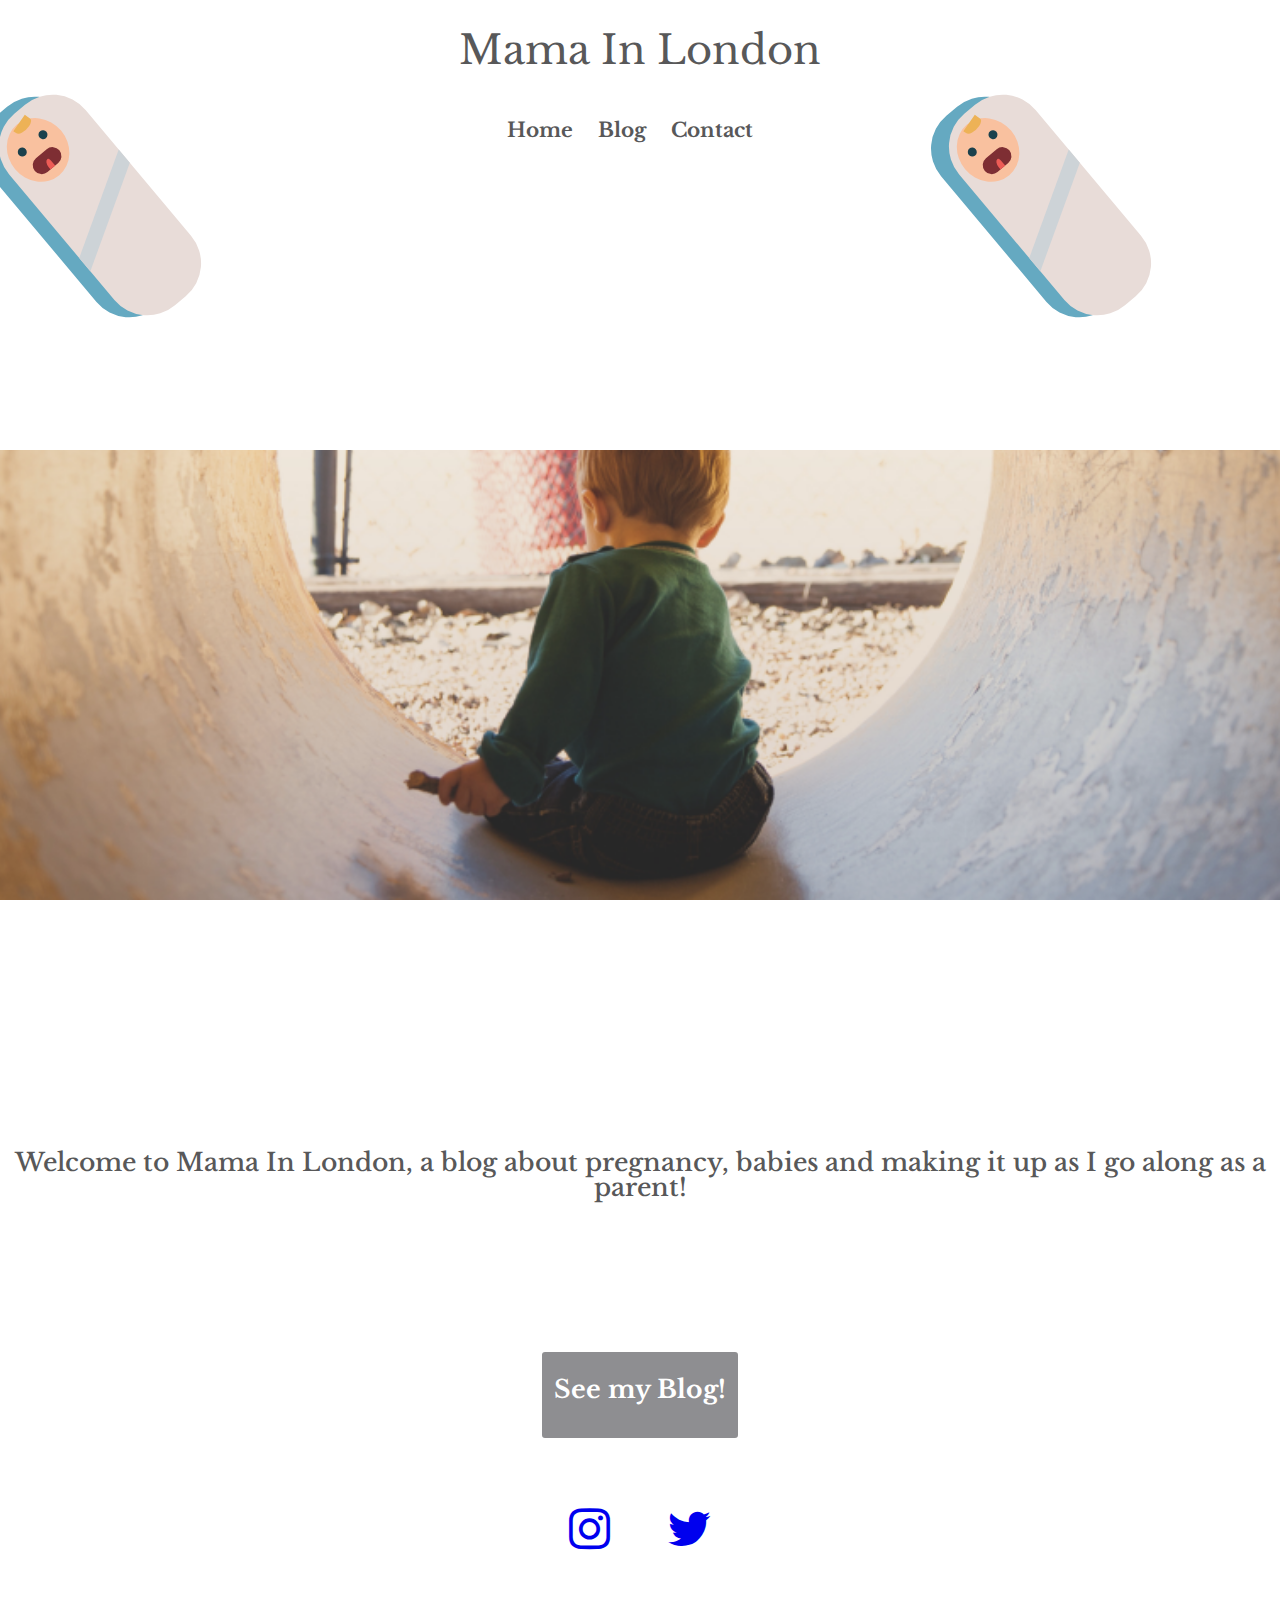
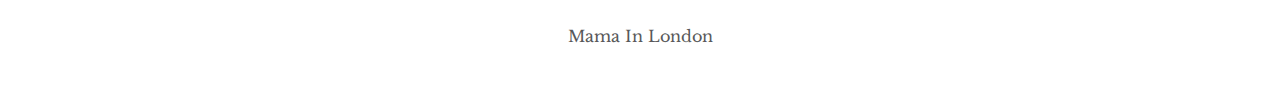
<file: index.html>
<!DOCTYPE html>
<html lang="en">

<head>

<meta charset="UTF-8">

<title>Mama In London</title>

<link href="https://fonts.googleapis.com/css?family=Libre+Baskerville" rel="stylesheet">
<link rel="stylesheet" href="https://maxcdn.bootstrapcdn.com/font-awesome/4.7.0/css/font-awesome.min.css">
  <link rel="stylesheet" href="css/reset.css">
  <link rel="stylesheet" href="css/baby.css">
  <link rel="stylesheet" href="css/style.css">

  <i id="hamburger" class="fa fa-bars"></i>

</head>

<body>
  <header>



    <section class="title"><h1>Mama In London</h1></section>

      <nav>
        <ul>
          <li><a href="index.html">Home</a></li>
          <li><a href="https://mamainlondon.com/">Blog</a></li>
          <li><a href="contact.html">Contact</a></li>

        </ul>
      </nav>

      <section class="babies">
  <ul>
    <li>
  <div class="babyleft">
    <div class="baby">
      <div class="face">
        <div class="eyes"></div>
        <div class="mouth">
          <div class="tongue"></div>
        </div>
      </div>
      <div class="blanket"></div>
    </div>
    </div>
    </li>

    <li>
      <section class="rightbabies">
        <div class="baby">
          <div class="face">
            <div class="eyes"></div>
              <div class="mouth">
                <div class="tongue"></div>
              </div>
          </div>
            <div class="blanket"></div>
        </div>
      </section>
    </li>
  </ul>
</section>
  </header>

    <section class="parallaxone">
    
    <div class="parallax-innerone">
      
    </div>
    </section>




<section class="quote">

  

  <p>Welcome to Mama In London, a blog about pregnancy, babies and making it up as I go along as a parent!</p>

</section>




<section class="linktoblog">
  <a href="https://mamainlondon.com/"><p>See my Blog!</p></a>

</section>
  

</section>

<footer>

<section class="social">
    <ul>
        <li><a href="https://www.instagram.com/mamainlondon/"><i class="fa fa-instagram fa-3x" aria-hidden="true"></i></a></li>
        <li><a href="https://twitter.com/MamainLondon?lang=en"><i class="fa fa-twitter fa-3x" aria-hidden="true"></i></a></li>
    </ul>
</section>
        <p class="mama">Mama In London</p>

</footer>

    <script src="https://ajax.googleapis.com/ajax/libs/jquery/2.1.4/jquery.min.js"></script>

    <script type="text/javascript" src="js/app.js"></script>
</body>
</html>
</file>
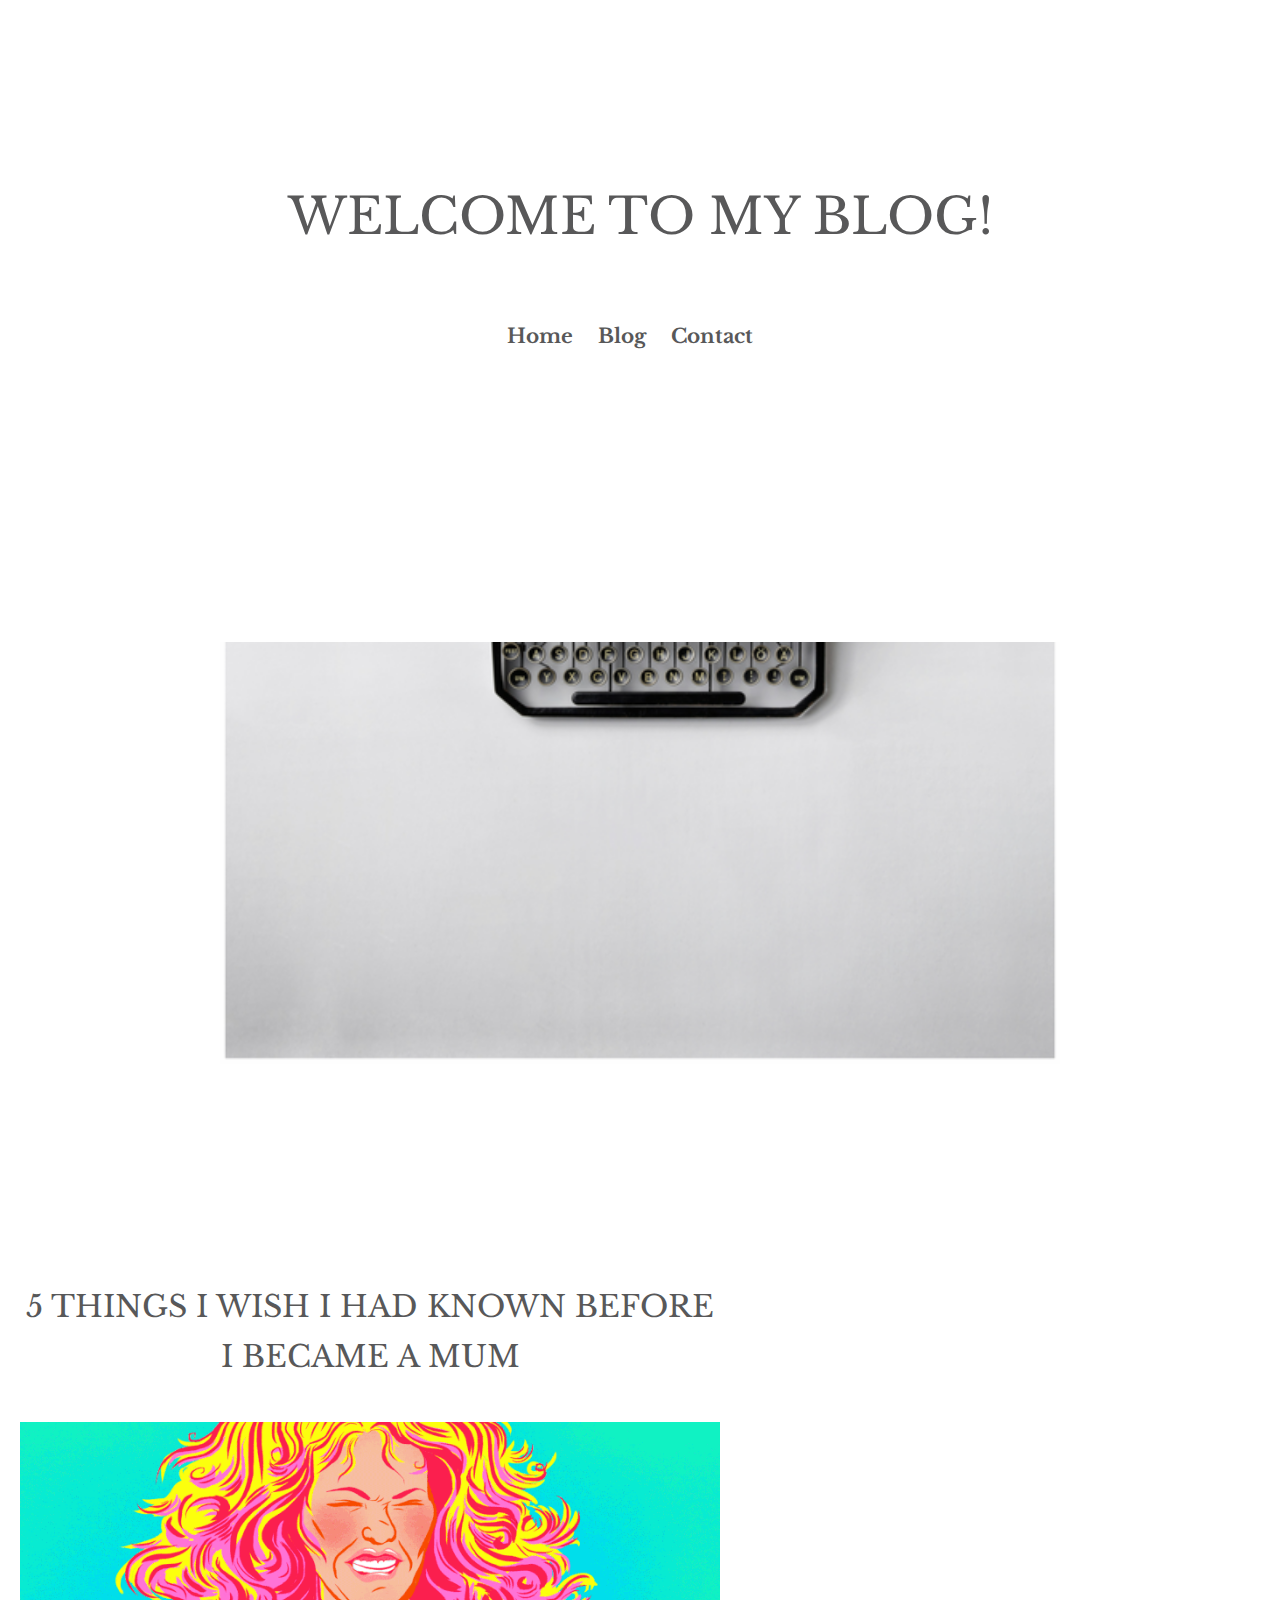
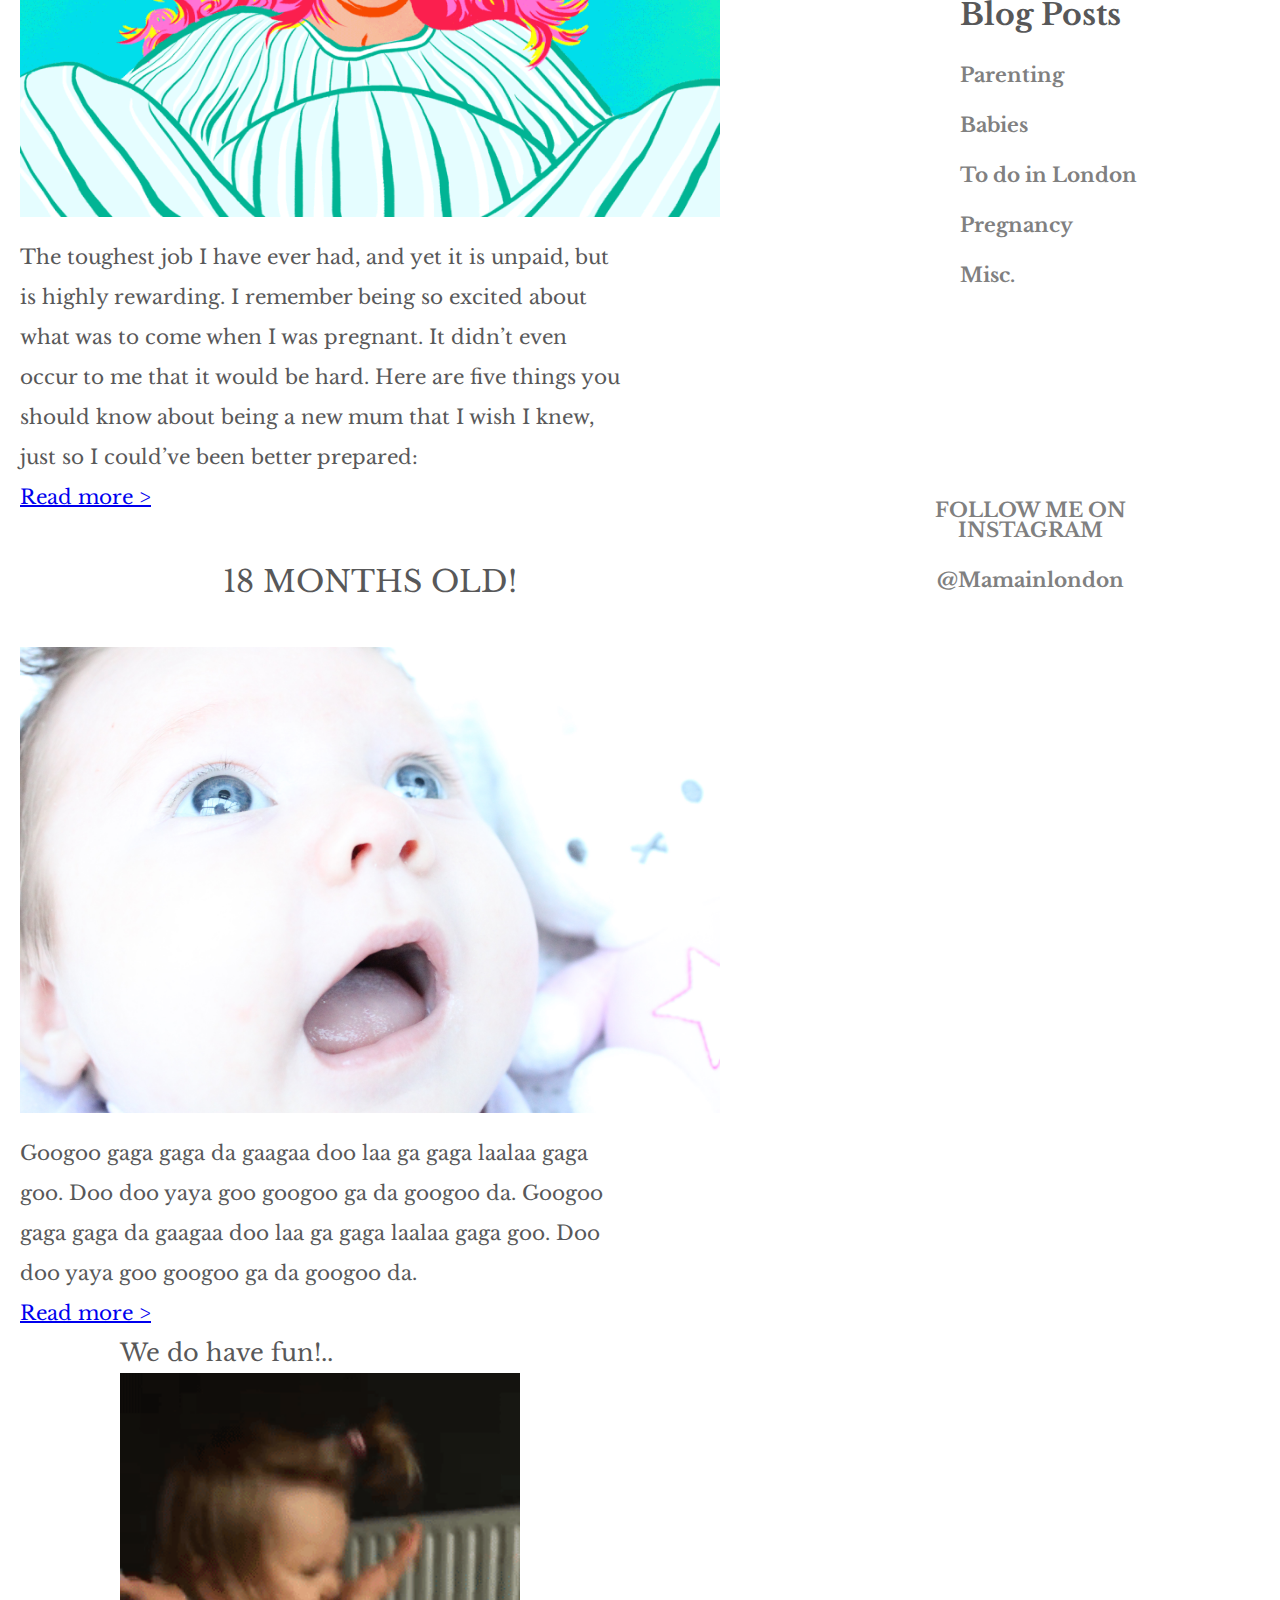
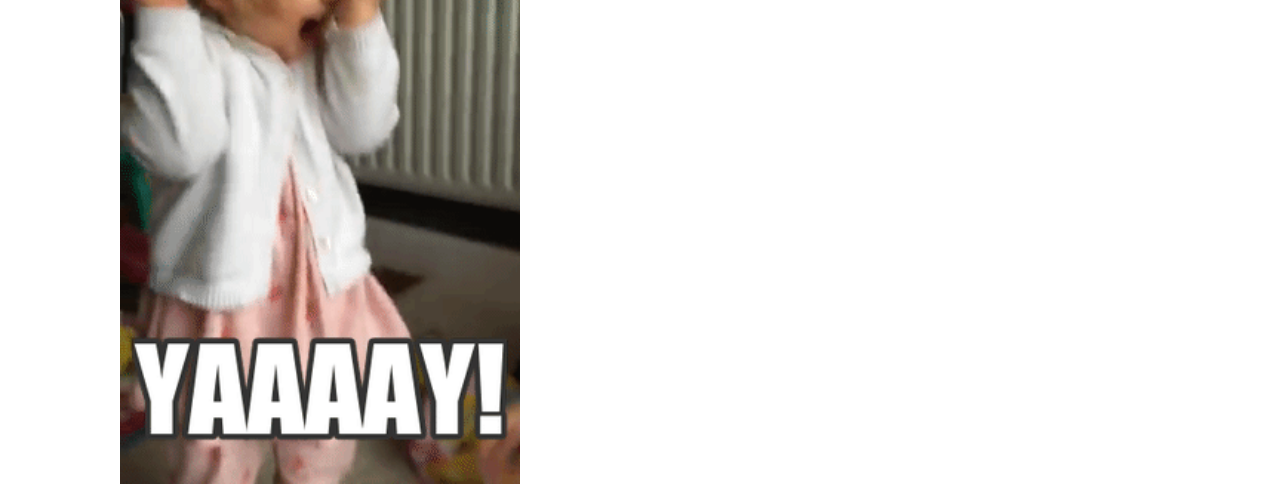
<file: blog.html>
<!DOCTYPE html>
<html lang="en">

<head>

<meta charset="UTF-8">

<title>Mama's blog</title>

<link href="https://fonts.googleapis.com/css?family=Libre+Baskerville" rel="stylesheet">
<link rel="stylesheet" href="https://maxcdn.bootstrapcdn.com/font-awesome/4.7.0/css/font-awesome.min.css">
  <link rel="stylesheet" href="css/reset.css">
  <link rel="stylesheet" href="css/style.css">

  	<i id="hamburger" class="fa fa-bars"></i>

</head>

<body class="blog">
<header>

		<section class="top">

			<h1>Welcome to my blog!</h1>

		</section>

	<nav>
		<ul>
  			<li><a href="index.html">Home</a></li>
  			<li><a href="blog.html">Blog</a></li>
  			<li><a href="contact.html">Contact</a></li>

		</ul>
	</nav>
</header>


	<section class="parallax">
		
		<div class="parallax-inner">
			
		</div>
	</section>

	<section class="main">
	

		<h1>5 Things I wish I had known before I became a mum</h1>

			<img src="images/source.gif" alt="birth"> 

				<p>The toughest job I have ever had, and yet it is unpaid, but is highly rewarding.

				I remember being so excited about what was to come when I was pregnant. It didn’t even occur to me that it would be hard.

				Here are five things you should know about being a new mum that I wish I knew, just so I could’ve been better prepared:</p>
	
				<p class="readmore"><a href="#">Read more &gt;</a>
				</p>
				<div class="hide" id="show-this-on-click">
					<p class="hide" id="show-this-on-click">


		<ul>
			<li>
				<h2>2. Breastfeeding is a long and hard journey</h2>

					<p>I remember just thinking when I was pregnant that it would just happen and it was incredibly natural. But for most new mothers, it doesn’t feel natural, especially at first.

					I also didn’t realise how many mothers give up so early on. But now, I totally see why. There are so many problems from back aches from bad posture, to engorgement or not being able to produce enough milk.

					On top of that, we are told of the countless benefits there are when breastfeeding and it is necessary in giving our babies the best start, which can just add to the pressure when things are not going right.

					It’s also really difficult getting up every 2-3 hours at night when you have just gone through a long labour!</p>
			</li>

		<li>
			<h2>3. The tiredness is a whole new level of tiredness!</h2>

				<p>So after you go through labour and the adrenalin of looking after a newborn runs out, which is about day 2 or 3, the tiredness really hits you! Like, really hits you!

				Ever done an all nighter before a big exam? Or gone on a weekend bender? The tiredness from being a new parent is ten times worse!

				But now, six weeks down the line, we start to get 3-4 hour blocks of sleep at night, and it suddenly feels like I can function normally and I feel refreshed. It’s suddenly amazing how we can function on less sleep.</p>
		</li>

		<li>
			<h2>4. Babies make lots of noises</h2>

				<p>Well our baby does anyway. When she’s not screaming like a banshee, she is grunting, sniffling, snuffling, squeeling, cooing, oohs and aahs etc. But, the funny thing is when she stops, I get worried and poke her to see if she’s breathing!</p>
		</li>

		<li>
			<h2>5. Baby poo will make you never eat Chicken Korma again</h2>

			<p>Lover of curries? Not anymore. On the bright side that means baby is healthy!</p>
		</li>

		</ul>

	</p>
		<p class="readless hide"><a href="#">Read less &gt;</a></p>
	</div>
	
	<!--second blog post-->
	
	<h1>18 months old!</h1>

	<img src="images/baby.jpg" alt="baby"> 

		<p>Googoo gaga gaga da gaagaa doo laa ga gaga laalaa gaga goo. Doo doo yaya goo googoo ga da googoo da.
		Googoo gaga gaga da gaagaa doo laa ga gaga laalaa gaga goo. Doo doo yaya goo googoo ga da googoo da.</p>
	
			<p class="readmoretwo"><a href="#">Read more &gt;</a></p>
					<div class="hide" id="show-this-on-clicktwo">
						<p class="hide" id="show-this-on-clicktwo">


	<ul>
		<li>
			<h2>2. Breastfeeding is a long and hard journey</h2>

		<p>I remember just thinking when I was pregnant that it would just happen and it was incredibly natural. But for most new mothers, it doesn’t feel natural, especially at first.

		I also didn’t realise how many mothers give up so early on. But now, I totally see why. There are so many problems from back aches from bad posture, to engorgement or not being able to produce enough milk.

		On top of that, we are told of the countless benefits there are when breastfeeding and it is necessary in giving our babies the best start, which can just add to the pressure when things are not going right.

		It’s also really difficult getting up every 2-3 hours at night when you have just gone through a long labour!</p></li>

		<li><h2>3. The tiredness is a whole new level of tiredness!</h2>

		<p>So after you go through labour and the adrenalin of looking after a newborn runs out, which is about day 2 or 3, the tiredness really hits you! Like, really hits you!

		Ever done an all nighter before a big exam? Or gone on a weekend bender? The tiredness from being a new parent is ten times worse!

		But now, six weeks down the line, we start to get 3-4 hour blocks of sleep at night, and it suddenly feels like I can function normally and I feel refreshed. It’s suddenly amazing how we can function on less sleep.</p></li>

		<li><h2>4. Babies make lots of noises</h2>

		<p>Well our baby does anyway. When she’s not screaming like a banshee, she is grunting, sniffling, snuffling, squeeling, cooing, oohs and aahs etc. But, the funny thing is when she stops, I get worried and poke her to see if she’s breathing!</p></li>

		<li><h2>5. Baby poo will make you never eat Chicken Korma again</h2>

		<p>Lover of Indian curries? Not anymore. On the bright side that means baby is healthy!</p></li>

		</ul>

	</p>
	</div>
		<p class="readlesstwo hide"><a href="#">Read less &gt;</a></p>
	


		<h3>We do have fun!..</h3>

		<div class="yay">

		<img src="images/giphy.gif" alt="yay"> </div>

		


		</section>



		<aside id="sidebar">
					<h3>Blog Posts</h3>
					<ul>
						<li><a href="#">Parenting</a></li>
						<li><a href="#">Babies</a></li>
						<li><a href="#">To do in London</a></li>
						<li><a href="#">Pregnancy</a></li>
						<li><a href="#">Misc.</a></li>
					</ul>
					<!--<h3>About Mama</h3>
					<p>Proin sed justo vel sapien varius auctor. Proin scelerisque massa at luctus tincidunt. Fusce porttitor, sapien sed tincidunt fringilla.<br>
					<a href="">Learn More</a></p>-->
				</aside>
			</div>
		</section>



		<footer>
			<div class="instagram">
			<h3><a href="https://www.instagram.com/mamainlondon/">FOLLOW ME ON INSTAGRAM</h3></a>
			<h3><a href="https://www.instagram.com/mamainlondon/">
			@Mamainlondon</a></h3>

		<!-- SnapWidget -->
		<iframe src="https://snapwidget.com/embed/363245" class="snapwidget-widget" allowTransparency="true" frameborder="0" scrolling="no" style="border:none; overflow:hidden; width:390px; height:390px"></iframe>

		</div>


		</footer>
			<script async defer src="//platform.instagram.com/en_US/embeds.js"></script>

			<script src="https://ajax.googleapis.com/ajax/libs/jquery/2.1.4/jquery.min.js"></script>

    		<script type="text/javascript" src="js/app.js"></script>








</body>
</html>
</file>
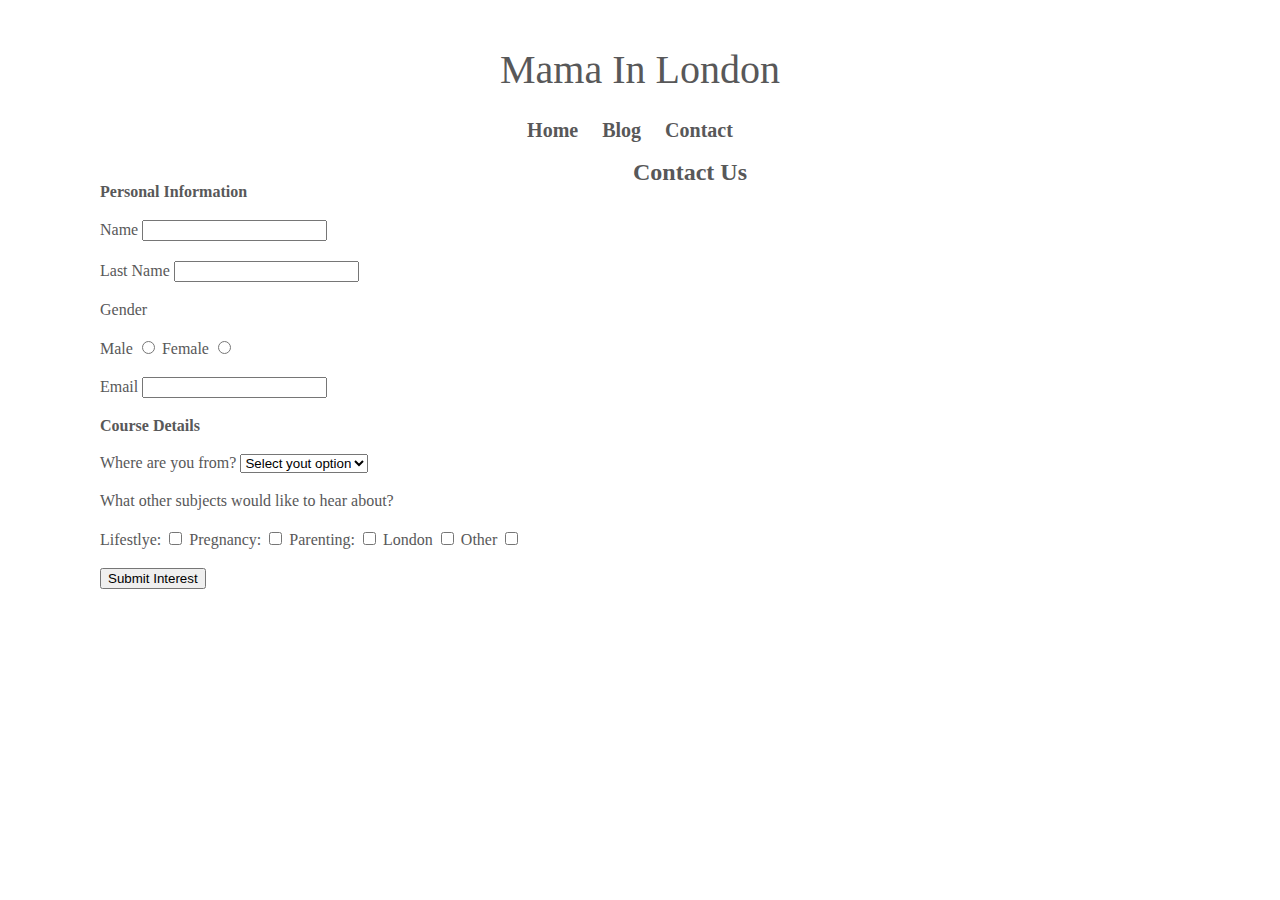
<file: contact.html>
<!DOCTYPE html>
<html lang="en">

<head>

<meta charset="UTF-8">

<title>Mama In London</title>

<link href="https://fonts.googleapis.com/css?family=Indie+Flower" rel="stylesheet">
  <link rel="stylesheet" href="css/reset.css">
  <link rel="stylesheet" href="css/baby.css">
  <link rel="stylesheet" href="css/style.css">

</head>

<body>

	<nav>
		<section class="title"><h1>Mama In London</h1></section>
			<ul>
  				<li><a href="index.html">Home</a></li>
  				<li><a href="blog.html">Blog</a></li>
  				<li><a href="contact.html">Contact</a></li>

			</ul>
	</nav>


	<div class="contactform">

	<h1>Contact Us</h1>
	<fieldset><legend>Personal Information</legend>
		<ul>
  			<li>
				<form>
 					<label>Name</label>
   					<input type="text" value=""/>
    		</li>

			<li>
  				<label>Last Name</label>
 				<input type="text" value="" />
  			</li>
  
  			<li><span>Gender</span></li>
  				<li><label>Male</label>
    			<input type="radio" name="gender" value"male"/>
   				<label>Female</label>
   		 		<input type="radio" name="gender" value"female"/>
   		 		</li>
  
  			<li>
    			<label>Email</label>
    				<input type="email"/>
    		</li>

</fieldset>

<fieldset>
	<li><legend>Course Details</legend></li>

				<form>
  			<li><label>Where are you from?</label>
    				<select name="course">
      				<option value="">Select yout option</option>
      				<option value="html">UK</option>
      				<option value="html">Europe</option>
      				<option value="html">Rest of the world</option>
  
  </select></li>
  
  <li><span>What other subjects would like to hear about?</span></li>
  <li><label>Lifestlye:</label>
  <input type="checkbox" name="language" value="Lifestlye">
  <label>Pregnancy:</label>
  <input type="checkbox" name="language" value="Pregnancy">
  <label>Parenting:</label>
  <input type="checkbox" name="language" value="Parenting">
  <label>London</label>
  <input type="checkbox" name="language" value="London">
  <label>Other</label>
  <input type="checkbox" name="language" value="Other"></li>


	 
    </form>
</fieldset>

  <button> Submit Interest</button>
</div>
</file>
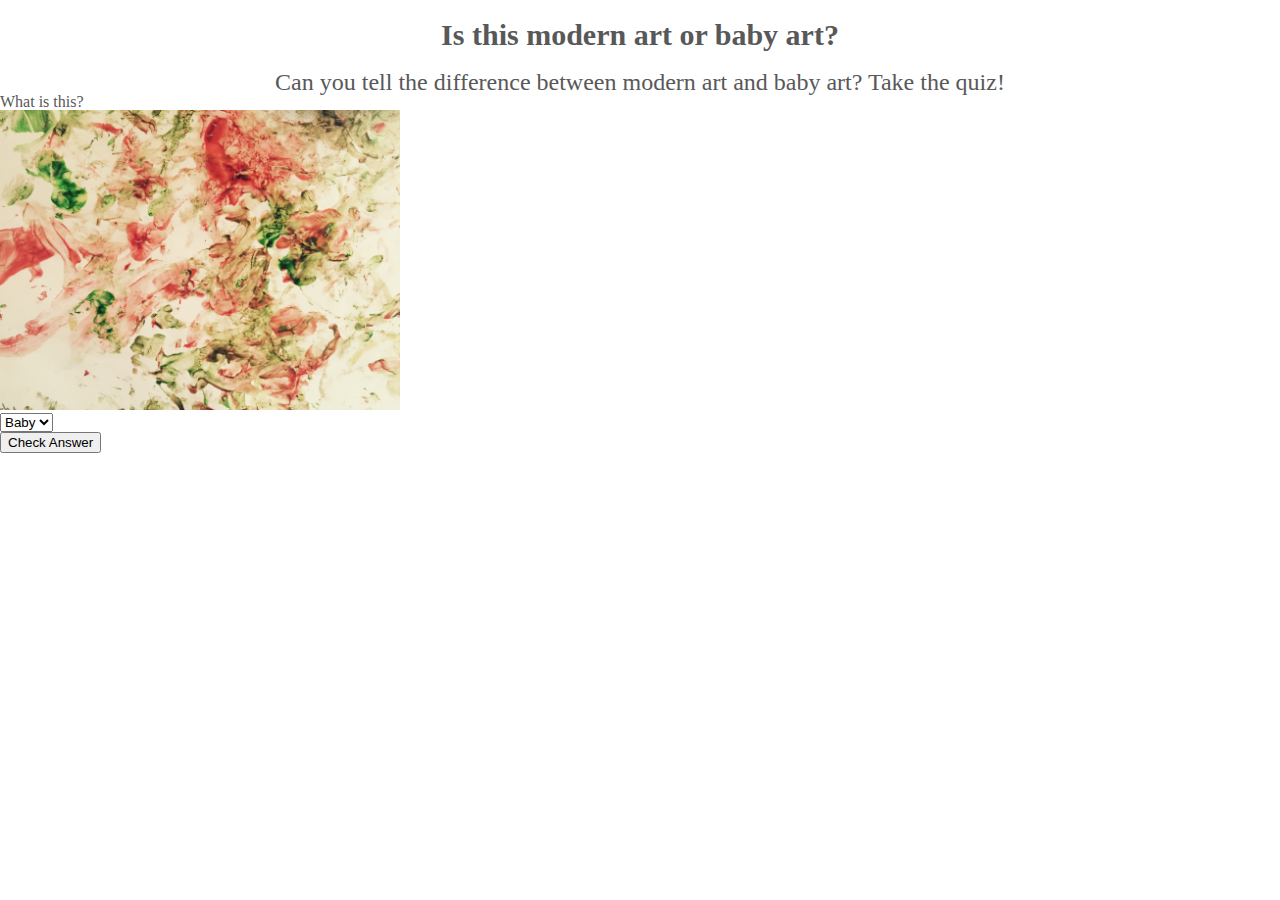
<file: quiz.html>
<!DOCTYPE html>
<html>
    <head>
        <meta charset="utf-8">
        <title>Modern art or baby art?</title>

        <link href="https://fonts.googleapis.com/css?family=Indie+Flower" rel="stylesheet">
         <link rel="stylesheet" href="css/reset.css">
         <link rel="stylesheet" href="css/baby.css">
         <link rel="stylesheet" href="css/style.css">

    </head>
    <body>
    <div class="quiz">

    <h1>Is this modern art or baby art?</h1>

    <div class="art">
        <p>Can you tell the difference between modern art and baby art? Take the quiz!</p>
    </div>
    
    <form id="quiz-form">
        <label>
            What is this? <br>
            <img src="images/imageone.jpg" alt="baby"> <br>
            <select id="quiz-answer">
                <option value="baby">Baby</option>
                <option value="real">Real</option>
            </select>
        </label> <br>
        <button type="submit">Check Answer</button>
    </form>
    <div id="result"></div>

    
    
    <script src="https://ajax.googleapis.com/ajax/libs/jquery/2.1.4/jquery.min.js"></script>

    <script type="text/javascript" src="js/app.js"></script>

    </div>
    </body>
    </html>
</file>
<file: css/baby.css>
.babies{
   width:30%;
    float:left;
}

.baby {
  margin-top: 0px;
  width: 100px;
  height: 250px;
  background: #e8dcd8;
  border-radius: 43px;
  box-shadow: -15px -10px 0px #65a9c1;
  overflow: hidden;
  position: relative;

  /***transform and animation*/
  transform: rotate(-40deg);
  -webkit-transform: rotate(-40deg);
  animation: moving 1.2s ease-in-out infinite;
  -webkit-animation: moving 1.2s ease-in-out infinite;
}

.baby .face {
  margin: 10px 22px 0 8px;
  width: 60px;
  height: 66px;
  background: #f9c19f;
  border-radius: 50%;
  position: relative;

  /*animation*/
  animation: face 1.2s ease-in-out infinite;
  -webkit-animation: face 1.2s ease-in-out infinite;
}

.baby .face:before {
  content: "";
  display: block;
  width: 20px;
  height: 10px;
  background: #edb256;
  border-bottom-left-radius: 400%;
  border-bottom-right-radius: 200%;
  position: absolute;
  top: 0;
  left: 40%;

  /***transform and animation*/
  transform: rotate(-15deg);
  -webkit-transform: rotate(-15deg);
}

.baby .face .eyes {
  margin-left: -30%;
  width: 60%;
  height: 10px;
  position: absolute;
  top: 20px;
  left: 50%;
}

.baby .face .eyes:before {
  content: "";
  width: 9px;
  height: 9px;
  background: #1b414c;
  border-radius: 50%;
  float: left;
  /*animation: eyes .5s linear infinite; -webkit-animation: eyes .5s linear infinite;*/
}

.baby .face .eyes:after {
  content: "";
  width: 9px;
  height: 9px;
  background: #1b414c;
  border-radius: 50%;
  float: right;
  /*animation: eyes .5s linear infinite; -webkit-animation: eyes .5s linear infinite;*/
}

.baby .face .mouth {
  margin-left: -16px;
  width: 32px;
  height: 18px;
  background: #7e2e33;
  border-radius: 10px;
  position: absolute;
  bottom: 10px;
  left: 50%;
  /***transform and animation*/
  animation: mouth .3s ease-in-out infinite;
  -webkit-animation: mouth .3s ease-in-out infinite;
}

.baby .face .mouth .tongue {
  margin-left: -3px;
  width: 6px;
  height: 10px;
  background: #ed5c56;
  border-top-left-radius: 120%;
  border-top-right-radius: 50%;
  position: absolute;
  bottom: 0;
  left: 50%;
  z-index: 1;
  /***transform and animation*/
  animation: tongue .3s ease-in-out infinite;
  -webkit-animation: tongue .3s ease-in-out infinite;
}

.baby .blanket {
  width: 200%;
  height: 15px;
  background: #cdd3d7;
  position: absolute;
  top: 45%;
  left: -30px;

  /***transform and animation*/
  transform: rotate(-30deg);
  -webkit-transform: rotate(-30deg);
  animation: blanket 1.2s ease-in-out infinite;
  -webkit-animation: blanket 1.2s ease-in-out infinite;
}




@keyframes moving {
  0% {
    top: 50%;
    left: 50%;
  }
  50% {
    top: 49%;
    left: 51%;
  }
  100% {
    top: 50%;
    left: 50%;
  }
}

@-webkit-keyframes moving {
  0% {
    top: 50%;
    left: 50%;
  }
  50% {
    top: 49%;
    left: 51%;
  }
  100% {
    top: 50%;
    left: 50%;
  }
}

@keyframes face {
  0% {
    margin: 10px 22px 0 8px;
  }
  50% {
    margin: 10px 8px 0 22px;
  }
  100% {
    margin: 10px 22px 0 8px;
  }
}

@-webkit-keyframes face {
  0% {
    margin: 10px 22px 0 8px;
  }
  50% {
    margin: 10px 8px 0 22px;
  }
  100% {
    margin: 10px 22px 0 8px;
  }
}

@keyframes eyes {
  0% {
    height: 9px;
    border-radius: 50%;
  }
  50% {
    height: 5px;
    border-radius: 400%;
  }
  100% {
    height: 9px;
    border-radius: 50%;
  }
}

@-webkit-keyframes eyes {
  0% {
    height: 9px;
    border-radius: 5px;
  }
  50% {
    height: 5px;
    border-radius: 400%;
  }
  100% {
    height: 9px;
    border-radius: 5px;
  }
}

@keyframes mouth {
  0% {
    margin-left: -16px;
    width: 32px;
    height: 18px;
  }
  50% {
    margin-left: -10px;
    width: 20px;
    height: 20px;
  }
  100% {
    margin-left: -16px;
    width: 32px;
    height: 18px;
  }
}

@-webkit-keyframes mouth {
  0% {
    margin-left: -16px;
    width: 32px;
  }
  50% {
    margin-left: -9px;
    width: 18px;
  }
  100% {
    margin-left: -16px;
    width: 32px;
  }
}

@keyframes tongue {
  0% {
    border-top-left-radius: 120%;
    border-top-right-radius: 50%;
  }
  50% {
    border-top-left-radius: 50%;
    border-top-right-radius: 120%;
  }
  100% {
    border-top-left-radius: 120%;
    border-top-right-radius: 50%;
  }
}

@-webkit-keyframes tongue {
  0% {
    border-top-left-radius: 120%;
    border-top-right-radius: 50%;
  }
  50% {
    border-top-left-radius: 50%;
    border-top-right-radius: 120%;
  }
  100% {
    border-top-left-radius: 120%;
    border-top-right-radius: 50%;
  }
}

@keyframes blanket {
  0% {
    top: 45%;
  }
  50% {
    top: 50%;
  }
  100% {
    top: 45%;
  }
}

@-webkit-keyframes blanket {
  0% {
    top: 45%;
  }
  50% {
    top: 50%;
  }
  100% {
    top: 45%;
  }
</file>
<file: css/style.css>
* {
	box-sizing: border-box;
}

.clearfix:before,
.clearfix:after {
    content: " ";
    display: table;
}

.clearfix:after {
    clear: both;
}
body {
  background: #e3e6ea;
  font-family: 'Libre Baskerville', serif;
  color:#585859;
}
.title{
  text-align: center; 
  font-size:40px;
  font-family: 'Libre Baskerville', serif;
  color:#585859;
  padding:30px; 
  
}

nav {
  background: white;
  padding: 20px;
  text-align: center;
}

nav li{
  display: inline;
  padding-right:20px;
  color:#585859;
  font-size: 20px;

}

nav li a{
  
  text-decoration: none;
  color:#585859;
  font-family: 'Libre Baskerville', serif;
  font-weight:800;
  display: inline-block;
  transition: transform 0.2s cubic-bezier(.4,.02,.88,1.32);
}

nav li a:hover{
  transform: scale(1.2);


}

header{
  height:450px;
}

.fa-bars{
  float:right;
  color:#585859;
  font-size: 1.5rem;
  margin-right: 10px;

}

.quote,.linktoblog{
  width:100%;
  font-size: 25px;
  font-weight:500;
  text-align: center;
  display: block;
  height:200px;
  overflow:auto;
  margin-top:100px;
  
}

.tina{
  font-weight: 800;
}

.linktoblog{
  
  font-weight:800;
  margin: auto;
  border-radius:0.2em;
  border:solid 2px white;
  background: #8e8e91;
  max-width:200px;
  max-height: 90px;
  padding-top: 25px;
  transition:all 0.3s linear;
  animation-iteration-count: infinite;


}

.linktoblog a{
  text-decoration: none;
  color:white;
}

/*animation*/
.linktoblog{
   animation-duration: 1s;
   animation-name: shaker;
}

.linktoblog:hover{
  background: #5d6066;
}


@keyframes shaker {
  0% {
    transform:rotate(0deg);
  }

  29% {
    transform:rotate(0deg);
  }


  30% {
    transform:rotate(1deg);
  }

  31% {
    transform:rotate(2deg);
  }

  33% {
    transform:rotate(1deg);
  }

  35% {
    transform:rotate(0deg);
  }

  37% {
    transform:rotate(-1deg);
  }

  39% {
    transform:rotate(-2deg);
  }

  41% {
    transform:rotate(-1deg);
  }

  43% {
    transform:rotate(0deg);
  }


  45% {
    transform:rotate(1deg);
  }

  47% {
    transform:rotate(2deg);
  }

  49% {
    transform:rotate(1deg);
  }

  51% {
    transform:rotate(0deg);
  }

  53% {
    transform:rotate(-1deg);
  }

  55% {
    transform:rotate(-2deg);
  }

  57% {
    transform:rotate(-1deg);
  }

  59% {
    transform:rotate(0deg);
  }


  100%{
    transform:rotate(0deg);
  }
}


.babies{
  height:300px;
  width:100%;
}

.rightbabies{
    position: absolute;
    top: 80px;
    right: 80px;
    width: 200px;
    height: 100px;}

.babyleft{
    position: absolute;
    top: 80px;
    left: 50px;
    width: 200px;
    height: 100px;
}



/****contact page***/
h1
{text-align:center;}

.contactform{
  margin-left:100px;
}

.contactform h1{
  font-size:24px;
  font-weight:800;
}

.contactform ul {
 list-style-type: none;
}

.contactform li{margin-bottom:20px;
  list-style-type:none;

    }

fieldset legend {font-weight:600;
  
}

.contactform legend{
  margin-bottom: 20px;
  
}

.quiz h1{
  font-weight: 800;
  font-size:30px;
  text-align: center;
  padding:20px;
}

.quiz img{
  width:400px;
}

.art{
  text-align: center;
  font-size: 24px;

}

/*---blog page---*/

body{
  background-color: white;
}

.top h1{
  text-align: center;
  font-size:40px;
  text-transform: uppercase;
  letter-spacing: 1%;
  margin-top:15%;
  margin-bottom:5%;
}


.main h1{
  font-size:30px;
  text-transform: uppercase;
  letter-spacing: 1%;
  margin:10% 0;
  line-height: 50px;
  float:left;
}

.main{
      position: relative;
      max-width: 400px;
      font-size:20px;
      letter-spacing: 2%;
      line-height: 40px;
      margin-left: 20px;
}

.main li{
  padding: 80px;
  
}

.main li h2{
  font-weight: 800;
  font-size:30px;
  padding-bottom: 10%;
  line-height: 50px;
}

.main h3{
  font-size:30px;
  position:relative;
  margin-left: 100px;
}

.main img{
  padding-bottom: 5%;
  width:600px;
}

.yay img{
  width:200px;
  margin-left: 100px;
}

.instagram{
  position: absolute;
    top: 2100px;
    right: 90px;
    width: 200px;
    height: 100px;
    width: 25%;
  display: inline-block;

}

.instagram h3{
  font-size: 20px;
  font-weight: 800;
  padding-bottom: 30px;
}

.instagram a{
  text-decoration: none;
  color: grey;
}

.instagram a:hover{
  color:black;
}

 


/*---sidebar---*/
#sidebar {
  position: absolute;
    top: 1600px;
    right: 0;
    width: 200px;
    height: 100px;
    width: 25%;
  display: inline-block;
}

#sidebar h3{
  font-size: 30px;
  font-weight: 800;
  padding-bottom: 20px;
}

#sidebar li a{
  color: grey;
  font-size: 20px;
  font-weight: 800;
  line-height: 50px;
  text-decoration: none;
}

#sidebar li a:hover{
  color: #454647;


}



/*---start parallax---*/

.parallax{
 background: url(../images/type.png)no-repeat center fixed;
 background-size: 100% 50%;
          -webkit-background-size: cover;
        -moz-background-size: cover;
        -o-background-size: cover;
        background-size: cover;
      

}



/*---end parallax---*/


/*---start parallaxone index---*/

.parallaxone{
 background: url(../images/pic.png)no-repeat top center fixed;
         -webkit-background-size: cover;
        -moz-background-size: cover;
        -o-background-size: cover;
        background-size: cover;
        height:600px;
}



/*---end parallaxone---*/

/***desktop style***/

@media screen and (min-width: 768px){

#hamburger{
  display: none;
}

nav li{
  display: inline;
  padding-right:20px;

}

.top h1{
  font-size:50px;
}

.parallax{
 height:600px;
}

.main h1{
  font-size:150%;
  width:700px;
  text-align: center;

}

.main img{
  width:700px;
  float:left;
}

.main li h2{
  font-size:120%;
}

.main h3{
  font-size:120%;
}

.main p, .main li{
  width: 600px;
}

.hide {
  display: none;
  margin-top: 30px;
}

.hidetwo{
  display: none;
}



.readless{
position: relative;

}

.yay img{
  width:400px;
}

footer {
  padding: 65px 0 45px;
  text-align: center;
}

footer ul li {
  display: inline-block;
  list-style: none;
  margin: 0 26px 75px;
}

.mama{
  margin:center;
  text-decoration: none;
}





}

@media screen and (max-width: 500px){
/**blog page mobile style**/
.parallax{
 height:300px;
 max-width: 500px;
}
.main img{
  width:500px;
}

.main p{
  font-size: 15px;
  max-width: 380px;
}

.main h1{
  float:left;
  max-width: 400px;
  font-size: 20px;
}

.main li h2{
  font-size:90%;
  max-width: 400px;
}

.main h3{
  font-size:90%;
  max-width: 400px;
}

.main li{
  padding: 30px;
}

.yay img{
  width:150px;
}

footer {
  height:500px;
  padding: 65px 0 45px;
  text-align: center;
}

footer ul li {
  display: inline-block;
  list-style: none;
  margin: 0 26px 75px;
}

#sidebar{
    position: absolute;
    top: 6800px;
    left: 0 ;
    width: 200px;
    height: 100px;
}

.instagram{
  position: absolute;
  top:7200px;
  left: 10px;
  width: 200px;
  height: 100px;
}

.readmore{
  display:none;
}


/***blog page mobile style end***/

/***index page mobile style***/

.babiesright{
  display:none;
}

.rightbabies{
  display: none;
}

.quote{
  font-size: 17px;
  padding-left: 5px;
  padding-right:5px;
  float:left;

}

.linktoblog{
  font-size: 20px;
  margin: auto;
}

.babies{
  margin:15% 25% 0;

}

.parallaxone{
display:none;
}

.babyleft{
  margin-top: 40px;
}

nav{
  display: none;
}

/***index page mobile style end***/
</file>
